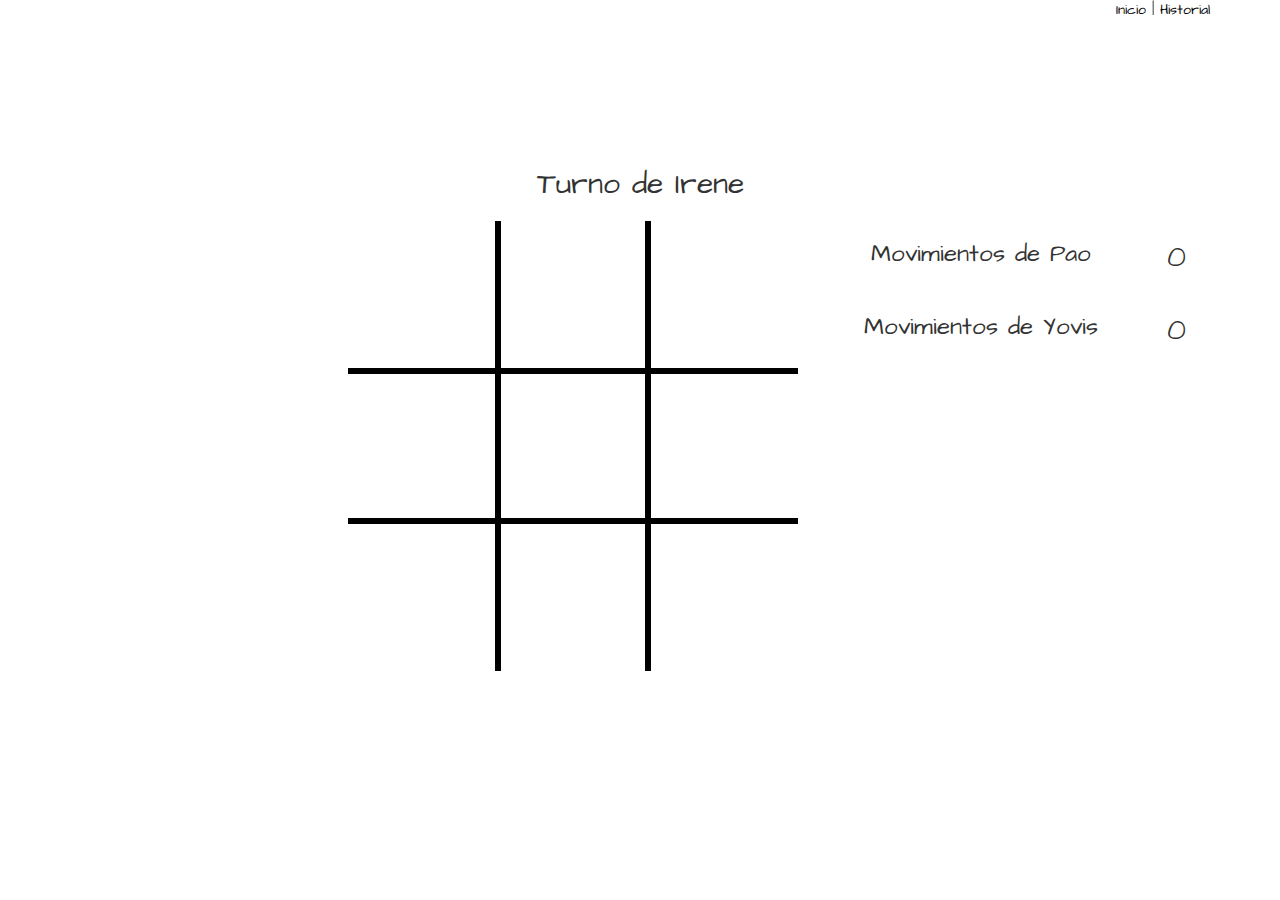
<file: index.html>
<!DOCTYPE html>
<html lang="en">
<head>
	<meta charset="UTF-8">
	<title>Juego gato loco</title>
	<meta name="viewport" content="width=device-width, user-scalable=no, initial-scale=1.0, maximum-scale=1.0, minimum-scale=1.0">
	<link rel="stylesheet" href="css/bootstrap.min.css">
	<link rel="stylesheet" href="css/index.css">
	<link rel="stylesheet" href="css/comun.css">
	<link href="https://fonts.googleapis.com/css?family=Architects+Daughter" rel="stylesheet">
	<script type="text/javascript"  src="js/bootstrap.min.js" ></script>
	<script type="text/javascript"src="js/jquery.js" ></script>
</head>
<body>
	<header class="text-right">
		<div class="container">
			<a href="">Inicio <span>|</span></a>
			<a href="">Historial</a>
		</div>
	</header>
	<section class="inicio1 text-center">
		<div class="container">
			<h1>Bienvenido a Gato Loco</h1>
			<div class="iniciar">
				<button class="btn btn-primary">Iniciar Juego</button>
			</div>
		</div>
	</section>
	<section class="inicio2 text-center">
		<div class="container">
			<div class="nombres">
				<div class="row">
					<div class="col-md-6 col-md-offset-2 col-xs-12">
						<span>Ingrese el numero del jugador 1</span>
					</div>
					<div class="col-md-2 col-xs-12">
						<input type="text" placeholder="nombre">
					</div>
				</div>
				<div class="row">
					<div class="col-md-6 col-md-offset-2 col-xs-12">
						<span>Ingrese el numero del jugador 2</span>
					</div>
					<div class="col-md-2 col-xs-12">
						<input type="text" placeholder="nombre">
					</div>
				</div>
			</div>
			<div class="comenzar text-center">
				<div class="container">
					<button class="btn btn-primary">Comenzar</button>
				</div>
			</div>
		</div>
	</section>
	<section class="inicio3 text-center">
		<div class="container">
			<h2>Turno de <span class="player">Irene</span></h2>
			<div class="row">
				<div class="col-md-5 col-xs-7 col-xs-offset-3 col-md-offset-3 ">
					<div class="michi ">
						<div class="row divisiones">
							<div id="uno" class="col-md-4 col-xs-4 division arriba izquierda" value="1"></div>
							<div id="dos"class="col-md-4 col-xs-4 division arriba" value="2"></div>
							<div id="tres"class="col-md-4 col-xs-4 division arriba derecha"></div>
							<div id="cuatro"class="col-md-4 col-xs-4 division bordeado izquierda"></div>
							<div id="cinco" class="col-md-4 col-xs-4 division bordeado"></div>
							<div id="seis" class="col-md-4 col-xs-4 division bordeado derecha"></div>
							<div id="siete" class="col-md-4 col-xs-4 division abajo izquierda"></div>
							<div id="ocho" class="col-md-4 col-xs-4 division abajo"></div>
							<div id="nueve" class="col-md-4 col-xs-4 division abajo derecha"></div>
						</div>
					</div>
				</div>
				<div class="col-md-4 col-xs-12">
					<div class="movimientos">
						<div class="row">
							<div class="col-md-9">
								<h3>Movimientos de<span class="player1"> Pao</span></h3>
							</div>
							<div class="col-md-3">
								<h2>0</h2>
							</div>
						</div>
						<div class="row">
							<div class="col-md-9">
								<h3>Movimientos de<span class="player2"> Yovis</span></h3>
							</div>
							<div class="col-md-3">
								<h2>0</h2>
							</div>
						</div>
					</div>
				</div>	
			</div>
		</div>
	</section>
	<script src="js/index.js"></script>
</body>
</html>
</file>
<file: css/index.css>
.inicio1, .inicio2
{
	margin: 20% 0;
}
.inicio3
{
	margin-top: 10%
}
.iniciar, .comenzar
{
	margin-top: 5%
}
.inicio1,.inicio2
{
	display: none
}
.nombres
{
	font-size: 20px
}
button:hover 
{
	background: rgba(0,0,0,0) !important;
	color: rgb(51,122,183)!important;
	box-shadow: inset 0 0 0 3px #3a7999;
}
.division
{
	width: 150px;
	height: 150px;
	border: 3px solid black;
}
.michi .row div:hover
{
	background: yellow
}
.inicio3 h2
{
	margin-bottom: 20px
}
.michi .row .arriba
{
	border-top: white;
}
.michi .row .abajo
{
	border-bottom: white
}
.michi .row .izquierda
{
	border-left: white
}
.michi .row .derecha
{
	border-right: white
}

@media screen and (max-width: 700px){
    .division{
	width: 70px;
	height: 70px;
	border: 3px solid black;
	}
}
</file>
<file: css/comun.css>
header a
{
	color: black;
}
header a:hover
{
	color: black;
	text-decoration: none;
}
body
{
	font-family: 'Architects Daughter', cursive;
}
</file>
